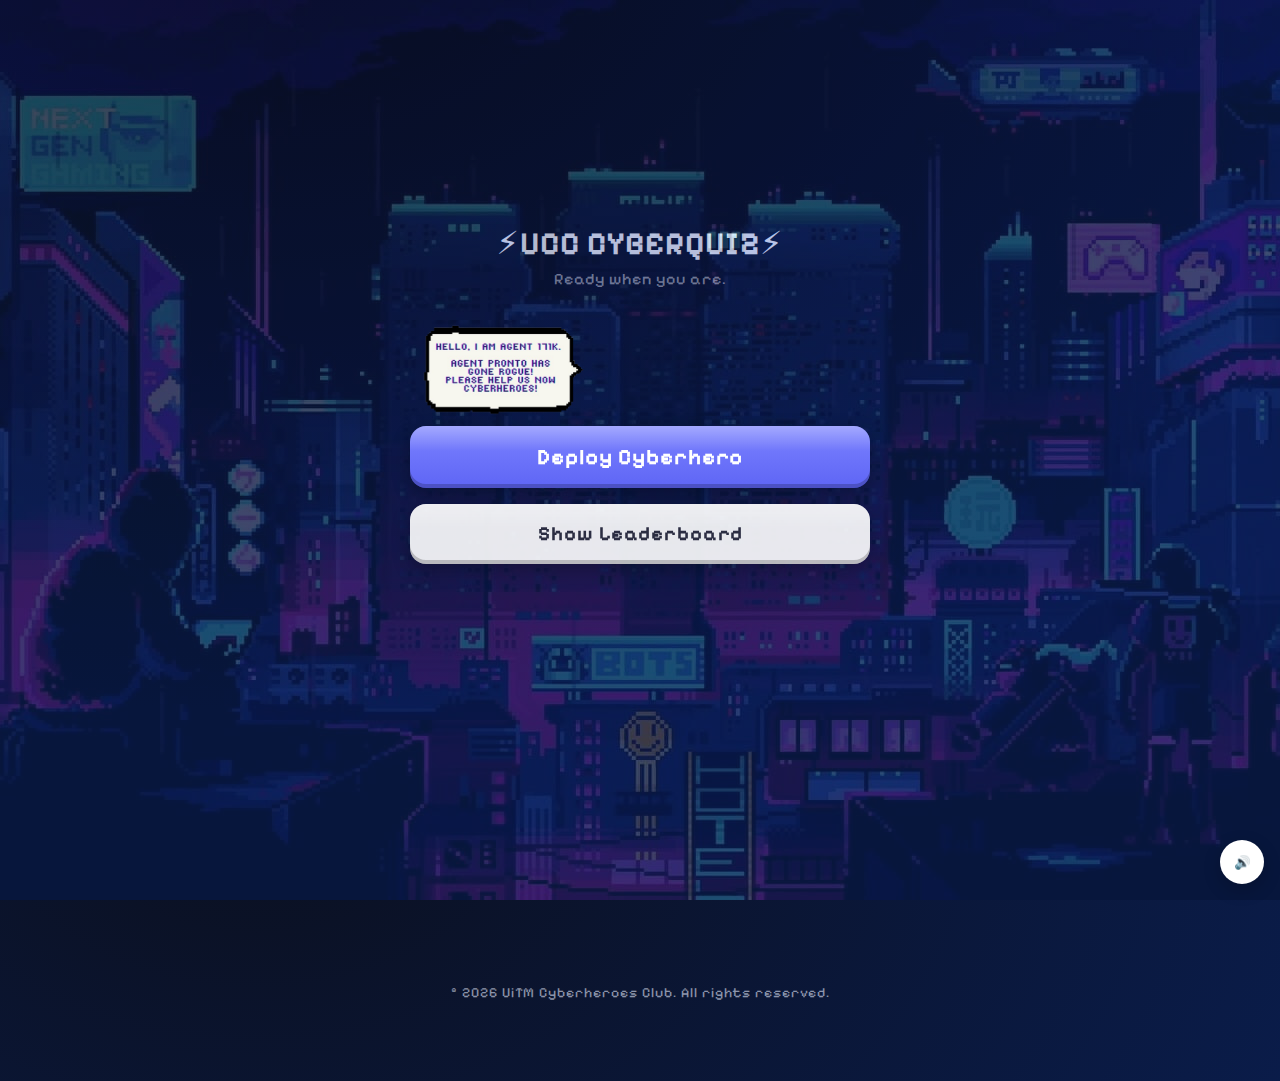
<file: index.html>
<!DOCTYPE html>
<html lang="en">
<head>
  <meta charset="UTF-8" />
  <meta name="viewport" content="width=device-width, initial-scale=1" />
  <title>UCC Cyberquiz</title>
  <link rel="preconnect" href="https://fonts.googleapis.com">
  <link rel="preconnect" href="https://fonts.gstatic.com" crossorigin>
  <link href="https://fonts.googleapis.com/css2?family=Nunito:wght@400;600;800&display=swap" rel="stylesheet">
  <link rel="stylesheet" href="styles.css" />
  <link rel="preconnect" href="https://fonts.googleapis.com">
  <link rel="preconnect" href="https://fonts.gstatic.com" crossorigin>
  <link href="https://fonts.googleapis.com/css2?family=Pixelify+Sans:wght@400..700&display=swap" rel="stylesheet">
  <link rel="icon" type="image/png" href="assets/halo.png">
  <meta name="description" content="Cyberquiz landing page">
</head>
<body>
  <noscript>This site requires JavaScript.</noscript>

  <div class="app" style="max-width:720px">
    <section class="screen active menu-home" aria-labelledby="title" style="margin-top: 200px">
      <h1 id="title" class="app-title pixel">⚡UCC CYBERQUIZ⚡</h1>
      <p class="tagline pixel">Ready when you are.</p>
      <div class="menu-npc" aria-label="Guide">
        <div class="npc-chat" aria-hidden="true"></div>
        <div class="npc" id="npc-171k">
          <div class="sprite" aria-hidden="true"></div>
        </div>
      </div>
      <div class="menu-stack" aria-label="Main menu actions">
        <a id="nav-play" class="btn menu primary pixel link-clean" href="quiz.html" role="button">Deploy Cyberhero</a>
        <a id="nav-leaderboard" class="btn menu pixel link-clean" href="leaderboard.html" role="button">Show Leaderboard</a>
      </div>
    </section>
    <footer class="site-footer pixel" aria-label="Footer">
      <p>© <span id="year"></span> UiTM Cyberheroes Club. All rights reserved.</p>
    </footer>
  </div>
  <button class="vol-btn" id="btn-mute" title="Mute/Unmute">🔊</button>
  <script>
    document.getElementById('year').textContent = new Date().getFullYear();
    // play start audio on navigation clicks
    const startAudio = new Audio('assets/audio/startquiz.mp3');
    const npcAudio = new Audio('assets/audio/171k.mp3'); npcAudio.volume = 0.4;
    // homepage BGM (cirno)
    const homeBgm = new Audio('assets/audio/cirno.mp3');
    homeBgm.loop = true; homeBgm.volume = 0.5;
    function tryPlayBgm(){ try { homeBgm.play(); } catch(e) {} }
    // try autoplay, then ensure it starts on first interaction
    tryPlayBgm();
    const enableOnInteract = () => { tryPlayBgm(); document.removeEventListener('click', enableOnInteract); };
    document.addEventListener('click', enableOnInteract);
    // mute toggle
    const muteBtn = document.getElementById('btn-mute');
    if (muteBtn) {
      muteBtn.addEventListener('click', () => {
        homeBgm.muted = !homeBgm.muted;
        muteBtn.textContent = homeBgm.muted ? '🔇' : '🔊';
      });
    }
    function clickWithSound(id) {
      const el = document.getElementById(id);
      if (!el) return;
      el.addEventListener('click', () => { try { startAudio.currentTime = 0; startAudio.play(); } catch(e) {} });
    }
    clickWithSound('nav-play');
    clickWithSound('nav-leaderboard');

    // NPC fun interaction: win pose + audio
    const npc = document.getElementById('npc-171k');
    if (npc) {
      npc.style.cursor = 'pointer';
      npc.addEventListener('click', () => {
        try { npcAudio.currentTime = 0; npcAudio.play(); } catch(e) {}
        npc.classList.add('win');
        // return to idle after 1.2s
        setTimeout(() => npc.classList.remove('win'), 1200);
      });
    }
  </script>
</body>
</html>
</file>
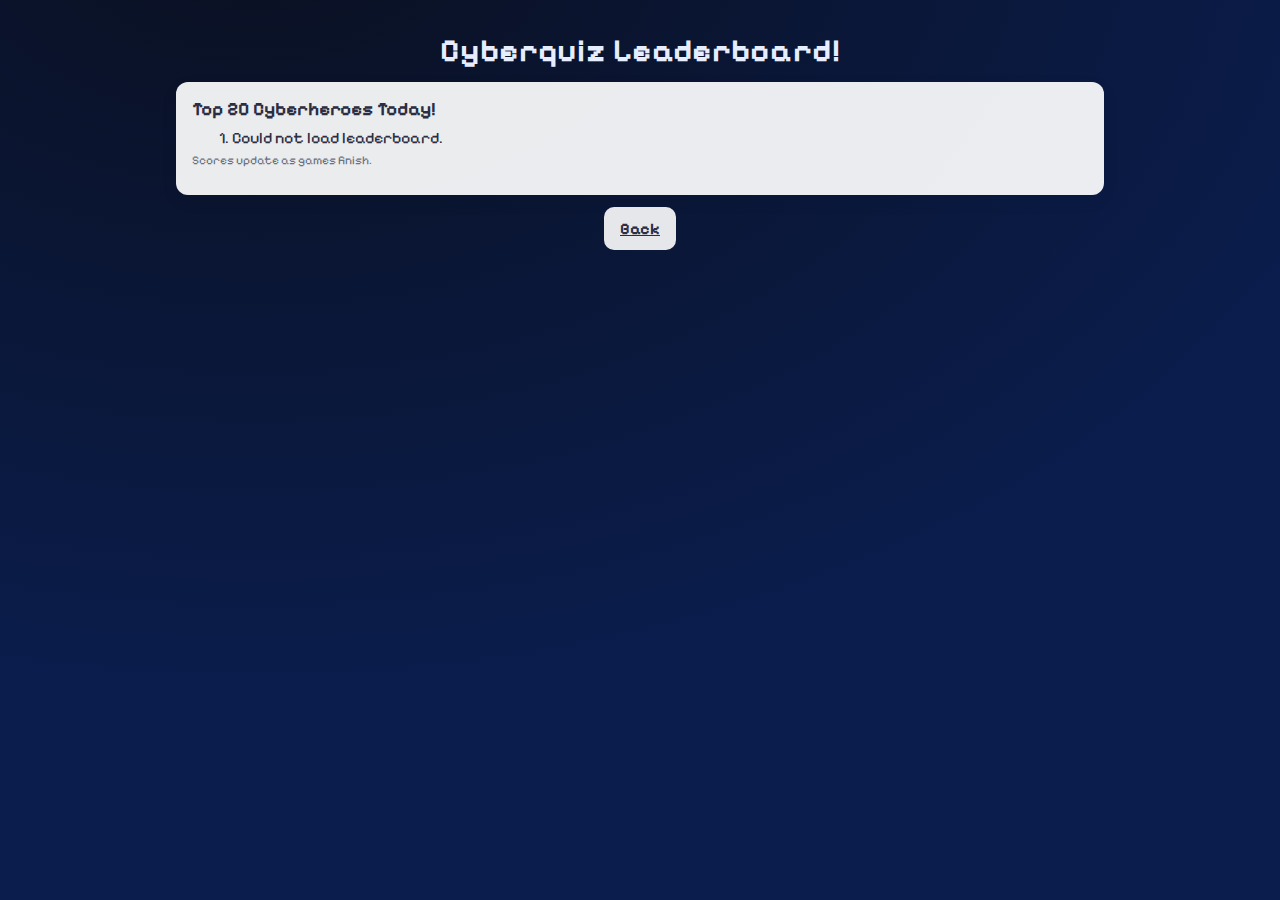
<file: leaderboard.html>
<!DOCTYPE html>
<html lang="en">
<head>
  <meta charset="UTF-8" />
  <meta name="viewport" content="width=device-width, initial-scale=1" />
  <title>UCC Cyberquiz ⚡ — Leaderboard</title>
  <link rel="preconnect" href="https://fonts.googleapis.com">
  <link rel="preconnect" href="https://fonts.gstatic.com" crossorigin>
  <link href="https://fonts.googleapis.com/css2?family=Pixelify+Sans:wght@400..700&display=swap" rel="stylesheet">
  <link rel="stylesheet" href="styles.css" />
</head>
<body>
  <div class="app" style="max-width:960px">
    <section class="screen active" aria-labelledby="lb-title">
      <h1 id="lb-title" class="app-title pixel">Cyberquiz Leaderboard!</h1>
      <div class="leaderboard card">
        <h3 class="section-subtitle">Top 20 Cyberheroes Today!</h3>
        <ol class="lb-list" id="full-lb"></ol>
        <p class="lb-note">Scores update as games finish.</p>
      </div>
      <div class="btn-row">
        <a class="btn" href="index.html">Back</a>
      </div>
    </section>
  </div>

  <script src="script.js"></script>
  <script>
    (async function () {
      const list = document.getElementById('full-lb');
      if (!list) return;
      list.innerHTML = '<li>Loading…</li>';
      try {
        const res = await fetch(`${LEADERBOARD_URL}?limit=20`);
        const data = await res.json();
        if (!data || data.ok === false || !Array.isArray(data.rows)) throw new Error('Bad data');
        list.innerHTML = '';
        const seen = new Set();
        data.rows.forEach((r) => {
          const key = `${r.name}|${r.score}`;
          if (seen.has(key)) return;
          seen.add(key);
          const li = document.createElement('li');
          li.textContent = `${r.name} — ${r.score}`;
          list.appendChild(li);
        });
      } catch (e) {
        list.innerHTML = '<li>Could not load leaderboard.</li>';
      }
    })();
  </script>
</body>
</html>
</file>
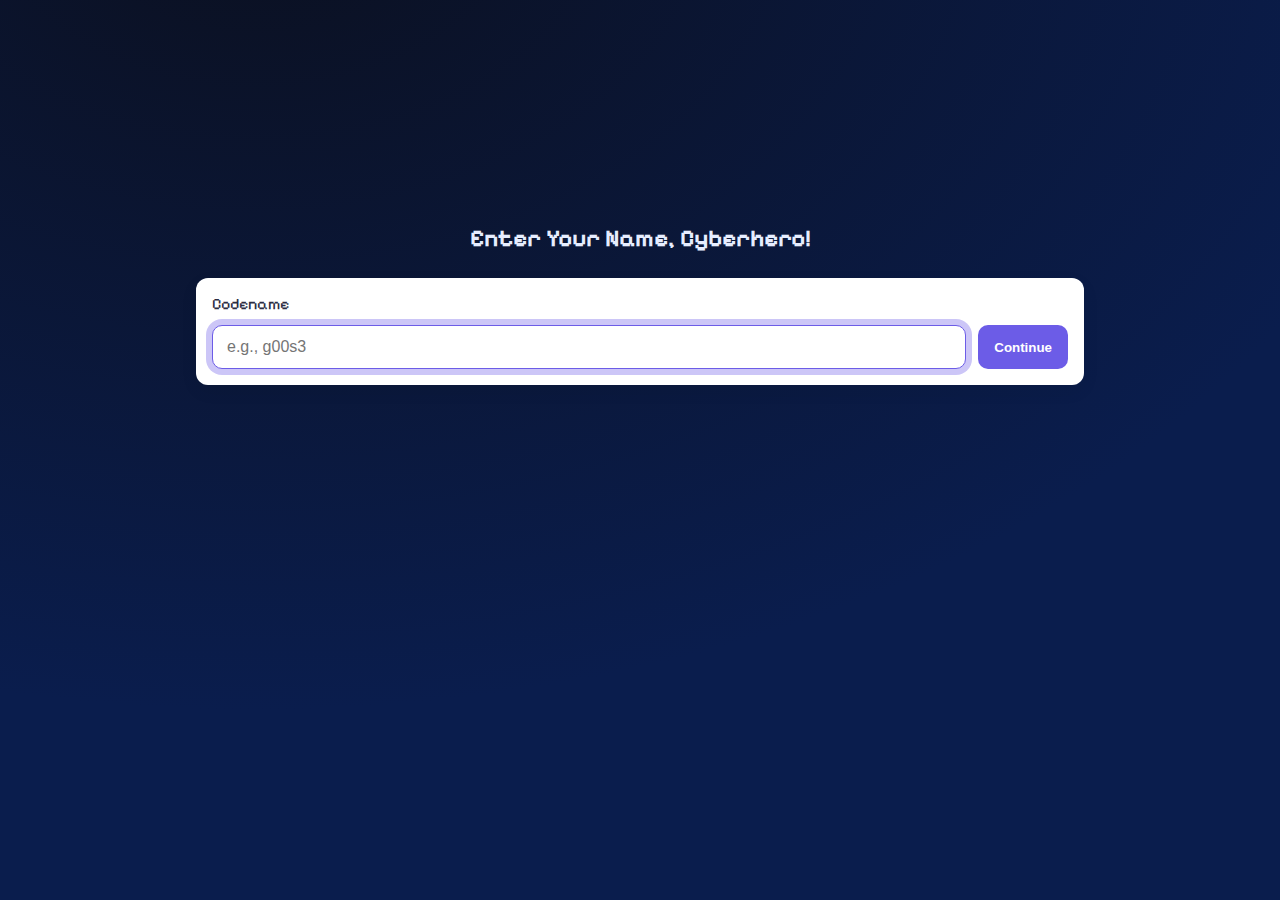
<file: quiz.html>
<!DOCTYPE html>
<html lang="en">
<head>
  <meta charset="UTF-8" />
  <meta name="viewport" content="width=device-width, initial-scale=1" />
  <title>Cyberquiz Battlefield</title>
  <link rel="preconnect" href="https://fonts.googleapis.com">
  <link rel="preconnect" href="https://fonts.gstatic.com" crossorigin>
  <link href="https://fonts.googleapis.com/css2?family=Nunito:wght@400;600;800&display=swap" rel="stylesheet">
  <link rel="stylesheet" href="styles.css" />
  <link rel="preconnect" href="https://fonts.googleapis.com">
  <link rel="preconnect" href="https://fonts.gstatic.com" crossorigin>
  <link href="https://fonts.googleapis.com/css2?family=Pixelify+Sans:wght@400..700&display=swap" rel="stylesheet">
  <meta name="description" content="Frontend-only cybersecurity quiz time attack game.">
  <link rel="icon" type="image/png" href="assets/halo.png">
</head>
<body>

  <div id="app" class="app">

    <!-- Name Entry Screen -->
    <section id="screen-landing" class="screen active" aria-labelledby="name-title" style="margin-top: 200px;">
      <h2 id="name-title" class="section-title">Enter Your Name, Cyberhero!</h2>
      <br>
      <form id="player-form" class="player-form" novalidate>
        <label for="player-name" class="label">Codename</label>
        <input id="player-name" name="player-name" type="text" placeholder="e.g., g00s3" required minlength="1" maxlength="24" autocomplete="name" />
        <button id="btn-start" type="submit" class="btn primary">Continue</button>
      </form>
      
    </section>

    <!-- Character Select Screen -->
    <section id="screen-select" class="screen" aria-labelledby="select-title" style="margin-top: 50px;">
      <h2 id="select-title" class="section-title">Choose Your CyberRobot</h2>
      <p class="tagline">All robots are the same, it all depends on the pilot ;3</p>
      <div class="avatar-grid" role="list">
        <button class="avatar-card" data-avatar="A" role="listitem" aria-label="Avatar A">
          <div class="avatar-illus hero" aria-hidden="true"></div>
          <span class="avatar-label">fumio</span>
        </button>
        <button class="avatar-card" data-avatar="B" role="listitem" aria-label="Avatar B">
          <div class="avatar-illus hero" aria-hidden="true"></div>
          <span class="avatar-label">caTTy</span>
        </button>
        <button class="avatar-card" data-avatar="C" role="listitem" aria-label="Avatar C">
          <div class="avatar-illus hero" aria-hidden="true"></div>
          <span class="avatar-label">n3r</span>
        </button>
        <button class="avatar-card" data-avatar="D" role="listitem" aria-label="Avatar D">
          <div class="avatar-illus hero" aria-hidden="true"></div>
          <span class="avatar-label">boredd</span>
        </button>
        <button class="avatar-card" data-avatar="E" role="listitem" aria-label="Avatar E">
          <div class="avatar-illus hero" aria-hidden="true"></div>
          <span class="avatar-label">ichimon</span>
        </button>
      </div>
      <div class="btn-row">
      <button id="btn-begin-quiz" class="btn primary" type="button" disabled>Deploy Cyberhero</button>
      </div>
      <br>
      <p class="tagline">Score above 20 to defeat pr0nt0. Goodluck Agent!</p>
    </section>

    <!-- Quiz Screen -->
    <section id="screen-quiz" class="screen" aria-live="polite" style="margin-top: 50px">
      <header class="hud">
        <div class="hud-item">
          <span class="hud-label">Cyberhero</span>
          <span id="hud-name" class="hud-value">-</span>
        </div>
        <div class="hud-item">
          <span class="hud-label">Score</span>
          <span id="hud-score" class="hud-value">0</span>
        </div>
        <div class="hud-item">
          <span class="hud-label">Time</span>
          <span id="hud-timer" class="hud-value">60</span>
        </div>
      </header>

      <main class="quiz-area">
        <div class="arena stage compact" aria-label="Battle stage during quiz">
          <div class="stage-bg" aria-hidden="true"></div>
          <div class="avatar player hero idle" id="hero-quiz">
            <div class="sprite" aria-hidden="true"></div>
          </div>
          <div class="vs">VS</div>
          <div class="avatar villain bot idle" id="bot-quiz">
            <div class="sprite" aria-hidden="true"></div>
          </div>
        </div>
        <div id="question-card" class="card">
          <div id="question-text" class="question">Loading...</div>
          <ul id="options" class="options" role="list"></ul>
        </div>
        <div id="feedback" class="feedback" aria-live="assertive" aria-atomic="true"></div>
      </main>
    </section>

    <!-- End Screen -->
    <section id="screen-end" class="screen" aria-labelledby="end-title">
      <h2 id="end-title" class="section-title">Battle Summary</h2>
      <p class="final-score"><span id="end-message">Time's up!</span></p>
      <p class="final-score" style="color: white;">Agent <span id="end-name">-</span>, Correct Answers: <strong id="end-score">0</strong></p>

      <div class="arena stage compact" aria-label="Battle result">
        <div class="stage-bg" aria-hidden="true"></div>
        <div class="avatar player hero" id="hero-end">
          <div class="sprite" aria-hidden="true"></div>
        </div>
        <div class="vs">VS</div>
        <div class="avatar villain bot" id="bot-end">
          <div class="sprite" aria-hidden="true"></div>
        </div>
      </div>

      <div class="leaderboard card">
        <h3 class="section-subtitle">Top Agents</h3>
        <ol class="lb-list">
          <li>Nova — 15</li>
          <li>Ace — 12</li>
          <li>Rogue — 10</li>
          <li>Echo — 8</li>
          <li>You — <span id="lb-your-score">0</span></li>
        </ol>
        <p class="lb-note">Congratulations, cyberheroes!</p>
      </div>

      <div class="btn-row">
        <button id="btn-restart" class="btn primary" type="button">Try Again</button>
        <a class="btn" href="index.html">Menu</a>
      </div>
      <p class="tagline" style="text-align:center; margin-top:8px;">Score is auto-submitted to the leaderboard.</p>
    </section>

    <section id="screen-leaderboard" class="screen" aria-labelledby="lb-title">
      <h2 id="lb-title" class="section-title">Leaderboard</h2>
      <div class="leaderboard card">
        <h3 class="section-subtitle">Top Agents (placeholder)</h3>
        <ol class="lb-list">
          <li>Nova — 15</li>
          <li>Ace — 12</li>
          <li>Rogue — 10</li>
          <li>Echo — 8</li>
        </ol>
        <p class="lb-note">Future: Fetch from Google Sheets.</p>
      </div>
      
    </section>
  </div>

  <script src="questions.js"></script>
  <script src="script.js"></script>
</body>
</html>
</file>
<file: styles.css>
@keyframes idle-E {
  0% { background-image: url('assets/idle/E/drone0.png'); }
  12.5% { background-image: url('assets/idle/E/drone1.png'); }
  25% { background-image: url('assets/idle/E/drone2.png'); }
  37.5% { background-image: url('assets/idle/E/drone3.png'); }
  50% { background-image: url('assets/idle/E/drone4.png'); }
  62.5% { background-image: url('assets/idle/E/drone5.png'); }
  75% { background-image: url('assets/idle/E/drone6.png'); }
  87.5% { background-image: url('assets/idle/E/drone7.png'); }
  100% { background-image: url('assets/idle/E/drone0.png'); }
}
@keyframes idle-F {
  0% { background-image: url('assets/idle/F/bot0.png'); }
  10% { background-image: url('assets/idle/F/bot1.png'); }
  20% { background-image: url('assets/idle/F/bot2.png'); }
  30% { background-image: url('assets/idle/F/bot3.png'); }
  40% { background-image: url('assets/idle/F/bot4.png'); }
  50% { background-image: url('assets/idle/F/bot5.png'); }
  60% { background-image: url('assets/idle/F/bot12.png'); }
  70% { background-image: url('assets/idle/F/bot13.png'); }
  80% { background-image: url('assets/idle/F/bot14.png'); }
  90% { background-image: url('assets/idle/F/bot15.png'); }
  100% { background-image: url('assets/idle/F/bot16.png'); }
}
.hero[data-avatar="E"] .sprite { animation: idle-E 800ms steps(1) infinite; }
.avatar-card[data-avatar="E"] .avatar-illus { animation: idle-E 800ms steps(1) infinite; }
@keyframes win-E {
  0% { background-image: url('assets/win/E/drone0.png'); }
  14% { background-image: url('assets/win/E/drone1.png'); }
  28% { background-image: url('assets/win/E/drone2.png'); }
  42% { background-image: url('assets/win/E/drone3.png'); }
  56% { background-image: url('assets/win/E/drone4.png'); }
  70% { background-image: url('assets/win/E/drone5.png'); }
  84% { background-image: url('assets/win/E/drone6.png'); }
  100% { background-image: url('assets/win/E/drone7.png'); }
}
@keyframes death-E {
  0% { background-image: url('assets/death/E/drone24.png'); }
  20% { background-image: url('assets/death/E/drone26.png'); }
  40% { background-image: url('assets/death/E/drone28.png'); }
  60% { background-image: url('assets/death/E/drone30.png'); }
  80% { background-image: url('assets/death/E/drone33.png'); }
  100% { background-image: url('assets/death/E/drone35.png'); }
}
.win.pose[data-avatar="E"] .sprite { animation: win-E 750ms steps(1) infinite; }
.death.pose[data-avatar="E"] .sprite { animation: death-E 900ms steps(1) 1 forwards; }
:root {
  --bg: #f7f6f3;
  --panel: #ffffff;
  --ink: #2b2d42;
  --muted: #6b7280;
  --primary: #6c5ce7;
  --primary-600: #5a4bd6;
  --correct: #22c55e;
  --incorrect: #ef4444;
  --ring: rgba(108, 92, 231, 0.35);
  /* Sprite sizing (32x32 base, scaled up for visibility) */
  --sprite-size: 32px;
  --sprite-scale: 3; /* change to 2–4 depending on preference */
  /* Cyber dark background */
  --page-bg-start: #0b1020;
  --page-bg-end: #0a1d4d;
  --on-bg: #e6edff;
}

* { box-sizing: border-box; }
html, body { height: 100%; }
body {
  margin: 0;
  font-family: 'Pixelify Sans', 'Nunito', system-ui, -apple-system, Segoe UI, Roboto, Arial, sans-serif;
  color: var(--ink);
  background: radial-gradient(1200px 800px at 20% -10%, var(--page-bg-start), var(--page-bg-end));
}

.app {
  max-width: 920px;
  margin: 0 auto;
  padding: 24px 16px 48px;
}

.app-title {
  font-weight: 800;
  text-align: center;
  margin: 8px 0 6px;
  color: var(--on-bg);
}
.pixel { font-family: "Pixelify Sans", system-ui, sans-serif; letter-spacing: 1px; text-align: center; }
.link-clean { text-decoration: none; }

/* Menu background */
.screen.active[aria-labelledby="title"]::before {
  content: "";
  position: fixed;
  inset: 0;
  background: url('assets/menu.jpg') center/cover no-repeat;
  opacity: 0.22;
  pointer-events: none;
}

/* Crowd stripe at bottom of name screen */
.crowd-strip {
  position: fixed; left: 0; right: 0; bottom: 0; height: 120px;
  background: url('assets/crowd.png') repeat-x left bottom / 360px auto;
  pointer-events: none; opacity: 0.9;
}
.crowd-call { position: fixed; right: 96px; pointer-events: none; }
.crowd-please { bottom: 140px; height: 56px; }
.crowd-help { bottom: 200px; height: 56px; }

/* Scattered speech bubbles above crowd */
.crowd-bubbles { position: fixed; left: 0; right: 0; bottom: 30px; pointer-events: none; z-index: 5; height: 120px; }
.crowd-bubbles .bubble { position: absolute; height: 72px; opacity: 0.95; filter: drop-shadow(0 2px 0 rgba(0,0,0,0.2)); animation: bubble-float 2.6s ease-in-out infinite; }
.crowd-bubbles .b1 { left: 6%; animation-delay: 0s; }
.crowd-bubbles .b2 { left: 22%; animation-delay: .3s; transform: scale(0.9); }
.crowd-bubbles .b3 { left: 40%; animation-delay: .6s; }
.crowd-bubbles .b4 { left: 58%; animation-delay: .15s; transform: scale(0.95); }
.crowd-bubbles .b5 { left: 76%; animation-delay: .45s; }
.crowd-bubbles .b6 { left: 90%; animation-delay: .15s; transform: scale(0.95); }
@keyframes bubble-float { 0%,100% { transform: translateY(0) scale(var(--s,1)); } 50% { transform: translateY(-8px) scale(var(--s,1)); } }
.tagline {
  text-align: center;
  color: color-mix(in oklab, var(--on-bg), transparent 40%);
  margin: 0 0 18px;
}

.screen { display: none; }
.screen.active { display: block; }

.arena {
  display: grid;
  grid-template-columns: 1fr auto 1fr;
  gap: 12px;
  align-items: center;
  margin: 12px 0 24px;
}
.stage {
  position: relative;
  overflow: hidden;
  border-radius: 14px;
}
.stage .stage-bg {
  position: absolute;
  inset: 0;
  background: url('assets/cyberbackground.jpg') center/cover no-repeat;
  filter: saturate(1.05);
  z-index: 0;
}
.stage .avatar, .stage .vs { z-index: 1; }
.stage.compact { transform: scale(0.98); }
.stage .hero { justify-self: start; }
.stage .bot { justify-self: end; }
.stage .avatar { 
  min-height: 120px; width: 100%;
  background: transparent; 
  border: 0; 
  box-shadow: none; 
  padding: 8px; 
  align-items: end; 
  justify-items: center;
  position: relative;
}
.stage .sprite { filter: drop-shadow(0 2px 0 rgba(0,0,0,0.25)); }
.stage.compact .avatar { min-height: 90px; }
/* Hide idle sprite when hit overlay is active */
.is-hit .sprite { opacity: 0; }

/* Idle bounce */
@keyframes idle-bounce { 0%,100% { transform: translateY(0); } 50% { transform: translateY(-6px); } }
.idle .sprite { animation: idle-bounce 2.2s ease-in-out infinite; }

/* Bot and hero shake on hit */
@keyframes shake { 10%, 90% { transform: translateX(-1px);} 20%, 80% { transform: translateX(2px);} 30%, 50%, 70% { transform: translateX(-4px);} 40%, 60% { transform: translateX(4px);} }
.shake { animation: shake 500ms; }

/* Per-character hit overlay frames */
@keyframes hit-A {
  0% { background-image: url('assets/hit/A/hit2.png'); }
  50% { background-image: url('assets/hit/A/hit8.png'); }
  100% { background-image: url('assets/hit/A/hit14.png'); }
}
@keyframes hit-B {
  0% { background-image: url('assets/hit/B/hit1.png'); }
  50% { background-image: url('assets/hit/B/hit7.png'); }
  100% { background-image: url('assets/hit/B/hit13.png'); }
}
@keyframes hit-C {
  0% { background-image: url('assets/hit/C/hit3.png'); }
  50% { background-image: url('assets/hit/C/hit9.png'); }
  100% { background-image: url('assets/hit/C/hit15.png'); }
}

@keyframes hit-D {
  0% { background-image: url('assets/hit/D/hit4.png'); }
  50% { background-image: url('assets/hit/D/hit10.png'); }
  100% { background-image: url('assets/hit/D/hit16.png'); }
}
@keyframes hit-E {
  0% { background-image: url('assets/hit/E/drone8.png'); }
  50% { background-image: url('assets/hit/E/drone17.png'); }
  100% { background-image: url('assets/hit/E/drone18.png'); }
}
@keyframes hit-F {
  0% { background-image: url('assets/hit/F/bot36.png'); }
  50% { background-image: url('assets/hit/F/bot37.png'); }
  100% { background-image: url('assets/hit/F/bot38.png'); }
}

@keyframes hit-villain {
  0% { background-image: url('assets/hit/villain/hit5.png'); }
  50% { background-image: url('assets/hit/villain/hit11.png'); }
  100% { background-image: url('assets/hit/villain/hit17.png'); }
}

/* Overlay element used for hits */
.sprite-hit {
  position: absolute;
  width: calc(var(--sprite-size) * var(--sprite-scale));
  height: calc(var(--sprite-size) * var(--sprite-scale));
  background-repeat: no-repeat; background-position: center; background-size: contain;
  image-rendering: pixelated;
  pointer-events: none;
  opacity: 0;
}
.sprite-hit.show { opacity: 1; }
/* Face right for B and C when hit */
.hero[data-avatar="B"] .sprite-hit,
.hero[data-avatar="C"] .sprite-hit,
.hero[data-avatar="D"] .sprite-hit { transform: scaleX(-1); }

/* Shake for hero when incorrect */
@keyframes shake { 10%, 90% { transform: translateX(-1px);} 20%, 80% { transform: translateX(2px);} 30%, 50%, 70% { transform: translateX(-4px);} 40%, 60% { transform: translateX(4px);} }
.shake { animation: shake 500ms; }

/* Zap line between hero and bot */
.zap-line {
  position: absolute;
  top: 50%; left: 15%; right: 15%; height: 2px;
  background: repeating-linear-gradient(90deg, #7c3aed 0 12px, transparent 12px 18px);
  box-shadow: 0 0 12px rgba(124,58,237,0.6);
  transform: translateY(-50%);
  opacity: 0; pointer-events: none;
}
@keyframes zap { 0%{opacity:0;} 10%{opacity:1;} 90%{opacity:1;} 100%{opacity:0;} }
.zap-line.active { animation: zap 450ms ease-in-out; }
.avatar {
  background: var(--panel);
  border-radius: 12px;
  padding: 24px;
  min-height: 120px;
  display: grid;
  place-items: center;
  box-shadow: 0 6px 18px rgba(0,0,0,0.06);
  border: 2px dashed #e5e7eb;
}
.avatar.player { border-color: #bfdbfe; }
.avatar.villain { border-color: #fecaca; }
/* Remove panel styling when inside battle stage */
.stage .avatar.player, .stage .avatar.villain {
  background: transparent;
  border: 0;
  box-shadow: none;
}
.sprite { 
  font-weight: 700; color: var(--muted);
  width: calc(var(--sprite-size) * var(--sprite-scale));
  height: calc(var(--sprite-size) * var(--sprite-scale));
  display: grid; place-items: center;
  background-repeat: no-repeat; background-position: center; background-size: contain;
  image-rendering: pixelated; /* for crisp 32x32 pixel art */
}
/* Idle sprite animation using CSS keyframes cycling through provided frames */
@keyframes idle-A {
  0% { background-image: url('assets/idle/A/robot2.png'); }
  33% { background-image: url('assets/idle/A/robot8.png'); }
  66% { background-image: url('assets/idle/A/robot14.png'); }
  100% { background-image: url('assets/idle/A/robot20.png'); }
}
@keyframes idle-B {
  0% { background-image: url('assets/idle/B/robot1.png'); }
  33% { background-image: url('assets/idle/B/robot7.png'); }
  66% { background-image: url('assets/idle/B/robot13.png'); }
  100% { background-image: url('assets/idle/B/robot19.png'); }
}
@keyframes idle-C {
  0% { background-image: url('assets/idle/C/robot3.png'); }
  33% { background-image: url('assets/idle/C/robot9.png'); }
  66% { background-image: url('assets/idle/C/robot15.png'); }
  100% { background-image: url('assets/idle/C/robot21.png'); }
}
@keyframes idle-D {
  0% { background-image: url('assets/idle/D/robot4.png'); }
  33% { background-image: url('assets/idle/D/robot10.png'); }
  66% { background-image: url('assets/idle/D/robot16.png'); }
  100% { background-image: url('assets/idle/D/robot22.png'); }
}
@keyframes idle-villain {
  0% { background-image: url('assets/idle/villain/robot5.png'); }
  33% { background-image: url('assets/idle/villain/robot11.png'); }
  66% { background-image: url('assets/idle/villain/robot17.png'); }
  100% { background-image: url('assets/idle/villain/robot23.png'); }
}

/* Win animations (5 frames) */
@keyframes win-A {
  0%{background-image:url('assets/win/A/win2.png');}
  25%{background-image:url('assets/win/A/win8.png');}
  50%{background-image:url('assets/win/A/win14.png');}
  75%{background-image:url('assets/win/A/win20.png');}
  100%{background-image:url('assets/win/A/win26.png');}
}
@keyframes win-B {
  0%{background-image:url('assets/win/B/win1.png');}
  25%{background-image:url('assets/win/B/win7.png');}
  50%{background-image:url('assets/win/B/win13.png');}
  75%{background-image:url('assets/win/B/win19.png');}
  100%{background-image:url('assets/win/B/win25.png');}
}
@keyframes win-C {
  0%{background-image:url('assets/win/C/win3.png');}
  25%{background-image:url('assets/win/C/win9.png');}
  50%{background-image:url('assets/win/C/win15.png');}
  75%{background-image:url('assets/win/C/win21.png');}
  100%{background-image:url('assets/win/C/win27.png');}
}
@keyframes win-D {
  0%{background-image:url('assets/win/D/win4.png');}
  25%{background-image:url('assets/win/D/win10.png');}
  50%{background-image:url('assets/win/D/win16.png');}
  75%{background-image:url('assets/win/D/win22.png');}
  100%{background-image:url('assets/win/D/win28.png');}
}
@keyframes win-F {
  0% { background-image: url('assets/win/F/bot24.png'); }
  10% { background-image: url('assets/win/F/bot25.png'); }
  20% { background-image: url('assets/win/F/bot26.png'); }
  30% { background-image: url('assets/win/F/bot27.png'); }
  40% { background-image: url('assets/win/F/bot28.png'); }
  50% { background-image: url('assets/win/F/bot29.png'); }
  60% { background-image: url('assets/win/F/bot30.png'); }
  70% { background-image: url('assets/win/F/bot31.png'); }
  80% { background-image: url('assets/win/F/bot32.png'); }
  90% { background-image: url('assets/win/F/bot33.png'); }
  100% { background-image: url('assets/win/F/bot34.png'); }
}
@keyframes win-villain {
  0%   { background-image: url('assets/win/villain/win5.png'); }
  20%  { background-image: url('assets/win/villain/win11.png'); }
  40%  { background-image: url('assets/win/villain/win17.png'); }
  60%  { background-image: url('assets/win/villain/win23.png'); }
  80%  { background-image: url('assets/win/villain/win29.png'); }
  100% { background-image: url('assets/win/villain/win29.png'); } 
}

/* Death animations (6 frames) */
@keyframes death-A {
  0%{background-image:url('assets/death/A/death2.png');}
  20%{background-image:url('assets/death/A/death8.png');}
  40%{background-image:url('assets/death/A/death14.png');}
  60%{background-image:url('assets/death/A/death20.png');}
  80%{background-image:url('assets/death/A/death26.png');}
  100%{background-image:url('assets/death/A/death32.png');}
}
@keyframes death-B {
  0%{background-image:url('assets/death/B/death1.png');}
  20%{background-image:url('assets/death/B/death7.png');}
  40%{background-image:url('assets/death/B/death13.png');}
  60%{background-image:url('assets/death/B/death19.png');}
  80%{background-image:url('assets/death/B/death25.png');}
  100%{background-image:url('assets/death/B/death31.png');}
}
@keyframes death-C {
  0%{background-image:url('assets/death/C/death3.png');}
  20%{background-image:url('assets/death/C/death9.png');}
  40%{background-image:url('assets/death/C/death15.png');}
  60%{background-image:url('assets/death/C/death21.png');}
  80%{background-image:url('assets/death/C/death27.png');}
  100%{background-image:url('assets/death/C/death33.png');}
}
@keyframes death-D {
  0%{background-image:url('assets/death/D/death4.png');}
  20%{background-image:url('assets/death/D/death10.png');}
  40%{background-image:url('assets/death/D/death16.png');}
  60%{background-image:url('assets/death/D/death22.png');}
  80%{background-image:url('assets/death/D/death28.png');}
  100%{background-image:url('assets/death/D/death34.png');}
}
@keyframes death-F {
  0% { background-image: url('assets/death/F/bot48.png'); }
  33% { background-image: url('assets/death/F/bot49.png'); }
  66% { background-image: url('assets/death/F/bot50.png'); }
  100% { background-image: url('assets/death/F/bot51.png'); }
}
@keyframes death-villain {
  0%{background-image:url('assets/death/villain/death5.png');}
  20%{background-image:url('assets/death/villain/death11.png');}
  40%{background-image:url('assets/death/villain/death17.png');}
  60%{background-image:url('assets/death/villain/death23.png');}
  80%{background-image:url('assets/death/villain/death29.png');}
  100%{background-image:url('assets/death/villain/death35.png');}
}

.hero[data-avatar="A"] .sprite { animation: idle-A 600ms steps(1) infinite; }
.hero[data-avatar="B"] .sprite { animation: idle-B 600ms steps(1) infinite; transform: scaleX(-1); }
.hero[data-avatar="C"] .sprite { animation: idle-C 600ms steps(1) infinite; transform: scaleX(-1); }
.hero[data-avatar="D"] .sprite { animation: idle-D 600ms steps(1) infinite; transform: scaleX(-1); }
.hero[data-avatar="E"] .sprite { animation: idle-E 800ms steps(1) infinite; }
.hero[data-avatar="F"] .sprite { animation: idle-F 900ms steps(1) infinite; }
.bot .sprite { animation: idle-villain 600ms steps(1) infinite; }

/* Win/Death pose application (B and C face right) */

.win.pose[data-avatar="A"] .sprite { animation: win-A 750ms steps(1) infinite; }
.win.pose[data-avatar="B"] .sprite { animation: win-B 750ms steps(1) infinite; transform: scaleX(-1); }
.win.pose[data-avatar="C"] .sprite { animation: win-C 750ms steps(1) infinite; transform: scaleX(-1); }
.win.bot .sprite { animation: win-villain 750ms steps(1) infinite; }
.win.pose[data-avatar="F"] .sprite { animation: win-F 900ms steps(1) infinite; }

.death.pose[data-avatar="A"] .sprite { animation: death-A 900ms steps(1) 1 forwards; }
.death.pose[data-avatar="B"] .sprite { animation: death-B 900ms steps(1) 1 forwards; transform: scaleX(-1); }
.death.pose[data-avatar="C"] .sprite { animation: death-C 900ms steps(1) 1 forwards; transform: scaleX(-1); }
.death.bot .sprite { animation: death-villain 900ms steps(1) 1 forwards; }
.death.pose[data-avatar="F"] .sprite { animation: death-F 900ms steps(1) 1 forwards; }
.vs { font-weight: 800; color: var(--muted); }

.player-form {
  display: grid;
  grid-template-columns: 1fr auto;
  gap: 12px;
  background: var(--panel);
  padding: 16px;
  border-radius: 12px;
  box-shadow: 0 6px 18px rgba(0,0,0,0.06);
}
.label { grid-column: 1 / -1; }
input[type="text"] {
  width: 100%;
  padding: 12px 14px;
  border-radius: 10px;
  border: 1.5px solid #e5e7eb;
  font-size: 16px;
}
input[type="text"]:focus {
  outline: none;
  border-color: var(--primary);
  box-shadow: 0 0 0 6px var(--ring);
}

.btn {
  padding: 12px 16px;
  border-radius: 10px;
  border: 0;
  background: #e5e7eb;
  color: var(--ink);
  font-weight: 700;
  cursor: pointer;
}
.btn.primary { background: var(--primary); color: white; }
.btn.primary:hover { background: var(--primary-600); }
.btn.link { background: transparent; color: var(--primary); text-decoration: underline; }
.btn.ghost { background: #f3f4f6; color: var(--muted); }
.btn:disabled { opacity: 0.6; cursor: not-allowed; }
.btn-row { display: flex; gap: 12px; flex-wrap: wrap; justify-content: center; margin-top: 12px; }

/* Main menu vertical buttons */
.menu-home { display: grid; place-items: center; min-height: 80vh; }
.menu-stack { display: grid; gap: 16px; width: min(460px, 90vw); margin: 0 auto; }
.menu-npc { position: relative; margin: 10px auto 24px; display: grid; place-items: center; }
.menu-npc .npc { width: calc(var(--sprite-size) * var(--sprite-scale)); height: calc(var(--sprite-size) * var(--sprite-scale)); }
.menu-npc .npc .sprite {
  animation: idle-171k 600ms steps(1) infinite;
}
@keyframes idle-171k {
  0% { background-image: url('assets/idle/171k/robot0.png'); }
  33% { background-image: url('assets/idle/171k/robot6.png'); }
  66% { background-image: url('assets/idle/171k/robot12.png'); }
  100% { background-image: url('assets/idle/171k/robot18.png'); }
}

.menu-npc .npc.win .sprite { animation: win-171k 900ms steps(1) 1 forwards; }
@keyframes win-171k {
  0% { background-image: url('assets/win/171k/win0.png'); }
  25% { background-image: url('assets/win/171k/win6.png'); }
  50% { background-image: url('assets/win/171k/win12.png'); }
  75% { background-image: url('assets/win/171k/win18.png'); }
  100% { background-image: url('assets/win/171k/win24.png'); }
}

.menu-npc .npc-chat {
  width: 280px; height: 140px; background: url('assets/171k_chat.png') center/contain no-repeat; position: absolute; right: 50%; top: -10px;
}
.btn.menu {
  font-size: 20px;
  padding: 18px 24px;
  border-radius: 16px;
  text-transform: none;
  text-align: center;
  border: 0;
  position: relative;
  isolation: isolate;
  box-shadow: inset 0 -4px 0 rgba(0,0,0,0.2), 0 6px 18px rgba(0,0,0,0.25);
}
.btn.menu.primary { font-size: 22px; }

/* Beveled edges using pseudo elements */
.btn.menu::before, .btn.menu::after {
  content: ""; position: absolute; inset: 0; border-radius: 16px; pointer-events: none;
}
.btn.menu::before { background: linear-gradient(180deg, rgba(255,255,255,0.3), rgba(255,255,255,0) 40%); mix-blend-mode: screen; }
.btn.menu { background: rgba(255,255,255,0.9); }
.btn.menu.primary { background: linear-gradient(180deg, #7c83ff, #5e65f5); color: #fff; }
.btn.menu:hover { transform: translateY(-1px); }
.btn.menu:active { transform: translateY(1px); box-shadow: inset 0 -2px 0 rgba(0,0,0,0.25), 0 3px 10px rgba(0,0,0,0.2); }

/* Footer */
.site-footer { text-align: center; margin-top: 28px; padding: 12px 0 32px; color: color-mix(in oklab, var(--on-bg), transparent 40%); }
.site-footer p { margin: 0; font-size: 14px; }

.section-title { text-align: center; margin: 18px 0 6px; color: var(--on-bg); }
.section-subtitle { margin: 0 0 8px; }

.quiz-area { margin-top: 12px; }
.hud {
  display: grid;
  grid-template-columns: repeat(3, 1fr);
  gap: 12px;
}
.hud-item {
  background: var(--panel);
  border-radius: 12px;
  padding: 12px;
  box-shadow: 0 6px 18px rgba(0,0,0,0.06);
  display: grid;
  place-items: center;
}
.hud-label { color: var(--muted); font-size: 12px; }
.hud-value { font-weight: 800; font-size: 20px; }

/* (Removed HP bar styles) */

.card {
  background: rgba(255,255,255,0.92);
  border-radius: 12px;
  padding: 16px;
  box-shadow: 0 6px 18px rgba(0,0,0,0.06);
  margin-top: 12px;
}
.question { font-weight: 700; margin-bottom: 12px; }
.options { list-style: none; padding: 0; margin: 0; display: grid; gap: 10px; }
.options li { margin: 0; }
.option-btn {
  width: 100%;
  text-align: left;
  padding: 12px 14px;
  border-radius: 10px;
  border: 1.5px solid #e5e7eb;
  background: rgba(251,251,252,0.95);
  cursor: pointer;
}
.option-btn:hover { border-color: var(--primary); }
.option-btn.correct { border-color: var(--correct); background: #ecfdf5; }
.option-btn.incorrect { border-color: var(--incorrect); background: #fef2f2; }

.feedback { text-align: center; margin-top: 8px; min-height: 24px; font-weight: 700; }
.feedback.correct { color: var(--correct); }
.feedback.incorrect { color: var(--incorrect); }

.leaderboard .lb-list { margin: 6px 0 0; }
.lb-note { color: var(--muted); font-size: 12px; margin-top: 6px; }
.final-score { text-align: center; }
.end-status { display: inline-block; padding: 8px 12px; border-radius: 12px; }
.end-status.win { background: rgba(34,197,94,0.15); color: #22c55e; box-shadow: 0 0 0 6px rgba(34,197,94,0.12) inset; }
.end-status.lose { background: rgba(239,68,68,0.15); color: #ef4444; box-shadow: 0 0 0 6px rgba(239,68,68,0.12) inset; }

/* Fancy leaderboard list (full page) */
.lb-board { list-style: none; padding: 0; margin: 12px 0 0; display: grid; gap: 10px; }
.lb-row {
  display: grid;
  grid-template-columns: 44px 60px 1fr auto 72px;
  align-items: center;
  gap: 8px;
  padding: 10px 12px;
  border-radius: 14px;
  background: linear-gradient(180deg, rgba(255,255,255,0.85), rgba(255,255,255,0.75));
  box-shadow: 0 8px 18px rgba(0,0,0,0.15), inset 0 1px 0 rgba(255,255,255,0.6);
}
.lb-rank { font-weight: 900; text-align: center; color: #0b1a3a; }
.lb-avatar { 
  width: calc(var(--sprite-size) * 1.6);
  height: calc(var(--sprite-size) * 1.6);
  border-radius: 8px;
  background: transparent;
  display: grid; place-items: center; 
}
.lb-name { font-weight: 800; color: #0b1a3a; }
.lb-stars { color: #f59e0b; letter-spacing: 1px; font-size: 14px; text-align: right; }
.lb-score { font-weight: 900; color: #0b1a3a; text-align: right; }

/* Avatar sprite for leaderboard */
.lb-avatar-sprite { 
  --sprite-scale: 1.6; 
  width: calc(var(--sprite-size) * var(--sprite-scale));
  height: calc(var(--sprite-size) * var(--sprite-scale));
  display: grid; place-items: center;
}

/* Volume panel */
.vol-btn {
  position: fixed; right: 16px; bottom: 16px; z-index: 30;
  border: 0; border-radius: 999px; background: #ffffff; color: #111827;
  width: 44px; height: 44px; display: grid; place-items: center; box-shadow: 0 6px 18px rgba(0,0,0,0.2);
}
.vol-panel {
  position: fixed; right: 16px; bottom: 68px; z-index: 30; width: 280px;
  background: rgba(255,255,255,0.97); border-radius: 14px; padding: 12px; box-shadow: 0 12px 24px rgba(0,0,0,0.25);
}
.vol-panel h4 { margin: 0 0 8px; font-size: 14px; color: #0b1a3a; }
.vol-row { display: grid; grid-template-columns: 1fr 52px; align-items: center; gap: 8px; margin: 8px 0; }
.vol-row label { font-size: 12px; color: #374151; }
.vol-row input[type="range"] { width: 100%; }

/* Medal accents for top 3 */
.lb-row.rank-1 { background: linear-gradient(180deg, #ffe8a3, #ffd36b); }
.lb-row.rank-2 { background: linear-gradient(180deg, #e7ecf7, #cfd8ea); }
.lb-row.rank-3 { background: linear-gradient(180deg, #ffd9b0, #ffc28a); }
.lb-row.rank-1 .lb-rank::before { content: '🥇'; margin-right: 4px; }
.lb-row.rank-2 .lb-rank::before { content: '🥈'; margin-right: 4px; }
.lb-row.rank-3 .lb-rank::before { content: '🥉'; margin-right: 4px; }

@media (max-width: 640px) {
  .player-form { grid-template-columns: 1fr; }
  .hud { grid-template-columns: 1fr 1fr 1fr; }
  .arena { grid-template-columns: 1fr; }
  .vs { display: none; }
}

/* Tablet tweaks */
@media (max-width: 768px) {
  :root { --sprite-scale: 2.6; }
  .app { padding: 16px 12px 40px; }
  .menu-stack { width: min(520px, 94vw); }
  .btn.menu { font-size: 18px; padding: 16px 20px; }
  .btn.menu.primary { font-size: 20px; }
  .lb-row { grid-template-columns: 40px 52px 1fr auto 64px; padding: 10px; gap: 8px; }
  .vol-panel { width: 240px; right: 12px; bottom: 64px; }
}

/* Phone tweaks */
@media (max-width: 480px) {
  :root { --sprite-scale: 2.2; }
  .app-title { font-size: 26px; }
  .tagline { font-size: 14px; }
  .menu-stack { gap: 12px; width: 92vw; }
  .menu-npc .npc-chat { width: 220px; height: 120px; right: 46%; top: -6px; }
  .stage.compact { transform: scale(0.96); }
  .stage .avatar { min-height: 96px; padding: 6px; }
  .hud { gap: 8px; }
  .hud-item { padding: 10px; }
  .hud-value { font-size: 18px; }
  .options { gap: 8px; }
  .option-btn { padding: 10px 12px; font-size: 15px; }
  .avatar-grid { grid-template-columns: repeat(2, 1fr); gap: 10px; }
  .lb-board { gap: 8px; }
  .lb-row { grid-template-columns: 36px 48px 1fr auto 56px; padding: 8px 10px; }
  .lb-avatar { width: calc(var(--sprite-size) * 1.4); height: calc(var(--sprite-size) * 1.4); }
  .vol-btn { right: 12px; bottom: 12px; width: 42px; height: 42px; }
  .vol-panel { width: 220px; right: 12px; bottom: 60px; }
  .crowd-bubbles { bottom: 36px; }
}

/* Very small devices */
@media (max-width: 360px) {
  :root { --sprite-scale: 2; }
  .avatar-grid { grid-template-columns: 1fr; }
  .lb-row { grid-template-columns: 32px 44px 1fr auto 52px; }
}

/* Character select */
.avatar-grid { display: grid; grid-template-columns: repeat(3, 1fr); gap: 12px; margin-top: 12px; }
.avatar-card { background: var(--panel); border: 2px solid #e5e7eb; border-radius: 12px; padding: 12px; cursor: pointer; display: grid; grid-template-rows: 1fr auto; align-items: center; justify-items: center; text-align: center; min-height: 220px; }
.avatar-card:focus { outline: none; box-shadow: 0 0 0 6px var(--ring); }
.avatar-card.selected { border-color: var(--primary); box-shadow: 0 0 0 6px var(--ring); }
.avatar-illus { 
  width: calc(var(--sprite-size) * var(--sprite-scale));
  height: calc(var(--sprite-size) * var(--sprite-scale));
  display: grid; place-items: center; color: var(--muted);
  background-repeat: no-repeat; background-position: center; background-size: contain;
  image-rendering: pixelated;
}
.avatar-label { display: block; margin-top: 10px; font-weight: 700; color: var(--ink); }
.avatar-card[data-avatar="A"] .avatar-illus { animation: idle-A 600ms steps(1) infinite; }
.avatar-card[data-avatar="B"] .avatar-illus { animation: idle-B 600ms steps(1) infinite; transform: scaleX(-1); }
.avatar-card[data-avatar="C"] .avatar-illus { animation: idle-C 600ms steps(1) infinite; transform: scaleX(-1); }
.avatar-card[data-avatar="D"] .avatar-illus { animation: idle-D 600ms steps(1) infinite; transform: scaleX(-1); }
.avatar-card[data-avatar="E"] .avatar-illus { animation: idle-E 800ms steps(1) infinite; }
.avatar-card[data-avatar="F"] .avatar-illus { animation: idle-F 900ms steps(1) infinite; }
.win.pose[data-avatar="D"] .sprite { animation: win-D 750ms steps(1) infinite; transform: scaleX(-1); }
.death.pose[data-avatar="D"] .sprite { animation: death-D 900ms steps(1) 1 forwards; transform: scaleX(-1); }

/* img for sprite container sini */
.sprite img, .avatar-illus img { width: 100%; height: 100%; object-fit: contain; image-rendering: pixelated; }
</file>
